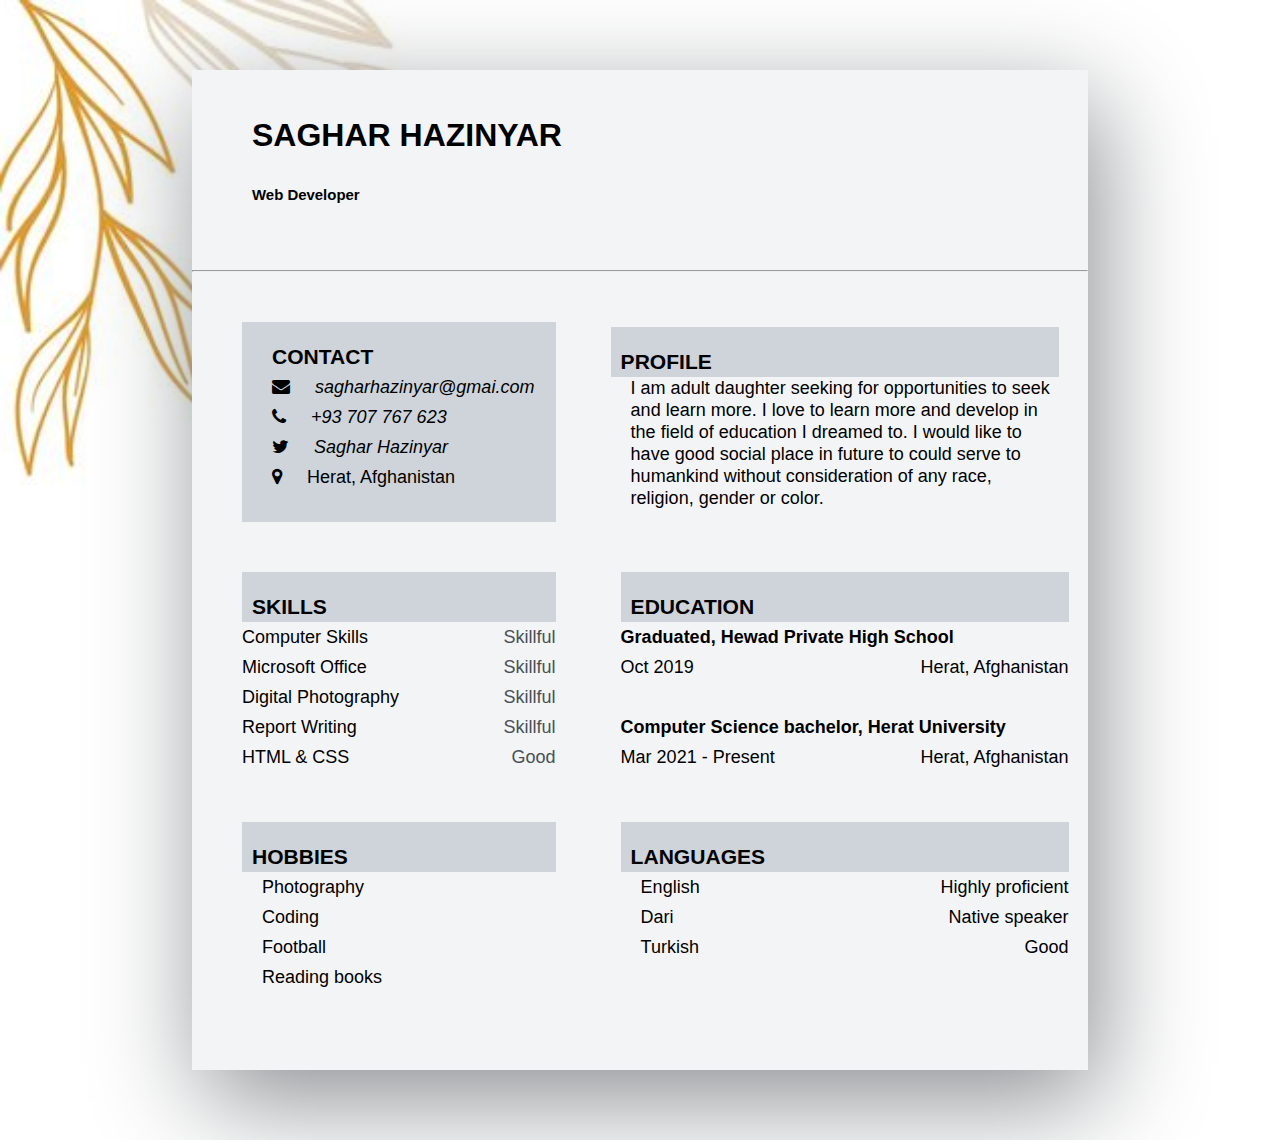
<file: index.html>
<!DOCTYPE html>
<html lang="en">
<head>
    <meta charset="UTF-8">
    <meta http-equiv="X-UA-Compatible" content="IE=edge">
    <meta name="viewport" content="width=device-width, initial-scale=1.0">
    <title>Saghar Hazinyar</title>
    <link rel="stylesheet" href="index.css">
    <!-- <link rel="stylesheet" href="fontawesome-free-6.2.0-web/css/all.min.css"> -->
    <link rel="stylesheet" href="https://cdnjs.cloudflare.com/ajax/libs/font-awesome/4.7.0/css/font-awesome.min.css">
</head>
<body>
    <div class="fieldset">
        <h1>SAGHAR HAZINYAR</h1>
        <br>
        <h5>Web Developer</h5>
        <hr>
        <div class="contact">
            <h3>CONTACT</h3>
            <ul>
                <i class="fa fa-envelope"></i>
                <li><a href="contact.html">sagharhazinyar@gmai.com</a></li>
                <br>
                <i class="fa fa-phone"></i>
                <li><a href="">+93 707 767 623</a></li>
                <br>
                <i class="fa fa-twitter"></i>
                <li><a href="https://twitter.com/S_Hazinyar">Saghar Hazinyar</a></li>
                <br>
                <i class="fa fa-map-marker"></i>
                <li>Herat, Afghanistan</li>
            </ul>
            <br>
        </div>
        <div class="profile">
            <h3>PROFILE</h3>
            <p>
                I am adult daughter seeking for opportunities to seek and learn more.<!-- I have lots of abilities that are still hidden inside me and there is no space to uncover in Afghanistan.--> I love to learn more and develop in the field of education I dreamed to. I would like to have good social place in future to could serve to humankind without consideration of any race, religion, gender or color.
            </p>
        </div>
        <div class="skills">
            <h3>SKILLS</h3>
            <p>
                Computer Skills <span>Skillful</span>
                <br>
                Microsoft Office <span>Skillful</span>
                <br>
                Digital Photography <span>Skillful</span>
                <br>
                Report Writing <span>Skillful</span>
                <br>
                HTML & CSS <span>Good</span>
            </p>
        </div>
        <div class="education">
            <h3>EDUCATION</h3>
                <h4>Graduated, Hewad Private High School</h4>
                Oct 2019 <span>Herat, Afghanistan</span>
                <br>
                <br>
                <h4>Computer Science bachelor, Herat University</h4>
                Mar 2021 - Present <span>Herat, Afghanistan</span>  
        </div>
        <div class="hobbies">
            <h3>HOBBIES</h3>
            <ul>
                <li>Photography</li>
                <br>
                <li>Coding</li>
                <br>
                <li>Football</li>
                <br>
                <li>Reading books</li>
            </ul>
        </div>
        <div class="languages">
            <h3>LANGUAGES</h3>
            <ul>
                <li>English</li><span>Highly proficient</span>
                <br>
                <li>Dari</li><span>Native speaker</span>
                <br>
                <li>Turkish</li><span>Good</span>
            </ul>
        </div>
    </div>
</body>
</html>
</file>
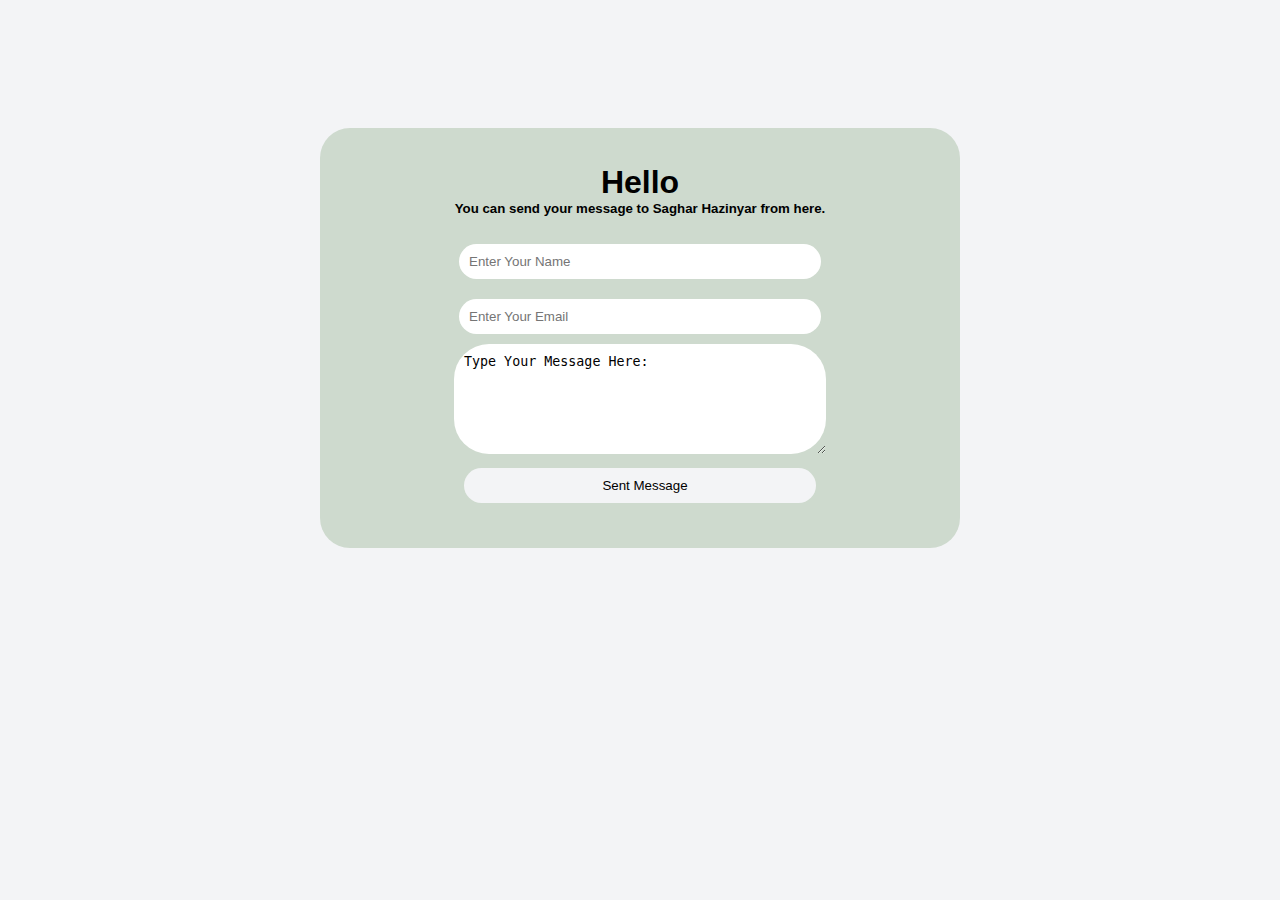
<file: contact.html>
<!DOCTYPE html>
<html lang="en">
<head>
    <meta charset="UTF-8">
    <meta http-equiv="X-UA-Compatible" content="IE=edge">
    <meta name="viewport" content="width=device-width, initial-scale=1.0">
    <title>Contact Me</title>
    <link rel="stylesheet" href="contact.css">
</head>
<body>
    <div>
        <br>
        <br>
        <h1>Hello</h1>
        <h5>You can send your message to Saghar Hazinyar from here.</h5>
        <br>
        <form action="mailto:sagharhazinyar@gmail.com" method="get">
            <input type="text" name="name" placeholder="Enter Your Name" required>
            <br>
            <input type="email" name="email" placeholder="Enter Your Email" required>
            <br>
            <textarea  rows="6" name="message">Type Your Message Here: </textarea>
            <br>
            <input type="submit" value="Sent Message">
            <br>
        </form>
    </div>
</body>
</html>
</file>
<file: index.css>
*{
    margin: 0;
    padding: 0;
}
body{
    background-image: url(background.jpg);
    background-size: cover;
}
.fieldset{
    max-width: 70%;
    height: 1000px;
    margin: 70px auto;
    background-color: #f3f4f6;
    font-family: 'Trebuchet MS', 'Lucida Sans Unicode', 'Lucida Grande', 'Lucida Sans', Arial, sans-serif;
    font-size: 18px;
    line-height: 30px;
    box-shadow: 10px  30px 100px #8a8e91;
}
.fieldset h1{
    font-size: xx-large;
    margin: 60px;
    padding-top: 50px;
    margin-bottom: 0;
}
.fieldset h5{
    margin: 60px;
    margin-top: 0;
}
.contact{
    margin: 50px;
    width: 35%;
    background-color: #ced4da;
    line-height: 30px;
    display: inline-block;
}
li{
    display: inline-block;
    list-style-type: none;
    margin-left: 20px;
}
h3{
    margin-left: 30px;
    padding-top: 20px;
}
i{
    margin-left:30px ;
}
a{
    text-decoration: none;
    font-style: italic;
    color: black;
}
a:hover{
    color: #495057;
}
.profile{
    width: 50%;
    display: inline-block;
    vertical-align: top;
    margin-top: 55px;
}
.profile h3{
    background-color: #ced4da;
    margin: 0;
    padding-left: 10px;
}
.profile p{
    margin-left: 20px;
    line-height: 22px;
}
.skills{
    width: 35%;
    margin-left: 50px;
    line-height: 30px;
    display: inline-block;
    
}
.skills h3{
    background-color: #ced4da;
    margin-left: 0;
    padding-left: 10px;
}
.skills span{
    float: right;
    color: #495057;
}
.education{
    display: inline-block;
    width: 50%;
    margin-left: 60px;
    vertical-align: top;
    line-height: 30px;
}
.education h3{
    background-color: #ced4da;
    margin: 0;
    padding-left: 10px;
}
.education span{
    float: right;
}

.hobbies{
    width: 35%;
    margin-left: 50px;
    margin-top: 50px;
    line-height: 30px;
    display: inline-block;
    
}
.hobbies h3{
    background-color: #ced4da;
    margin-left: 0;
    padding-left: 10px;
}
.languages{
    display: inline-block;
    width: 50%;
    margin-left: 60px;
    vertical-align: top;
    line-height: 30px;
}
.languages h3{
    background-color: #ced4da;
    margin: 0;
    padding-left: 10px;
    margin-top: 50px;
}
.languages span{
    float: right;
}
</file>
<file: contact.css>
*{
    margin: 0;
    padding: 0;
}
body{
    background-color: #f3f4f6;
    font-family: 'Trebuchet MS', 'Lucida Sans Unicode', 'Lucida Grande', 'Lucida Sans', Arial, sans-serif;
   }
div{
    width: 50%;
    height: 420px;
    margin: 10% auto;
    background-color: #cedace;
    border-radius: 30px;
    text-align: center;
}
input{
    width: 55%;
    height: 35px;
    border-radius: 20px;
    border: none;
    margin: 10px;
    padding-left: 10px;
}
textarea{
    border: none;
    width: 55%;
    border-radius: 35px;
    padding: 10px;
}
input:focus{
    /* border: 1px solid #cedace; */
    background-color: #cedace;
}
input[type="submit"]{
    cursor: pointer;
    background-color: #f3f4f6;
}
</file>
